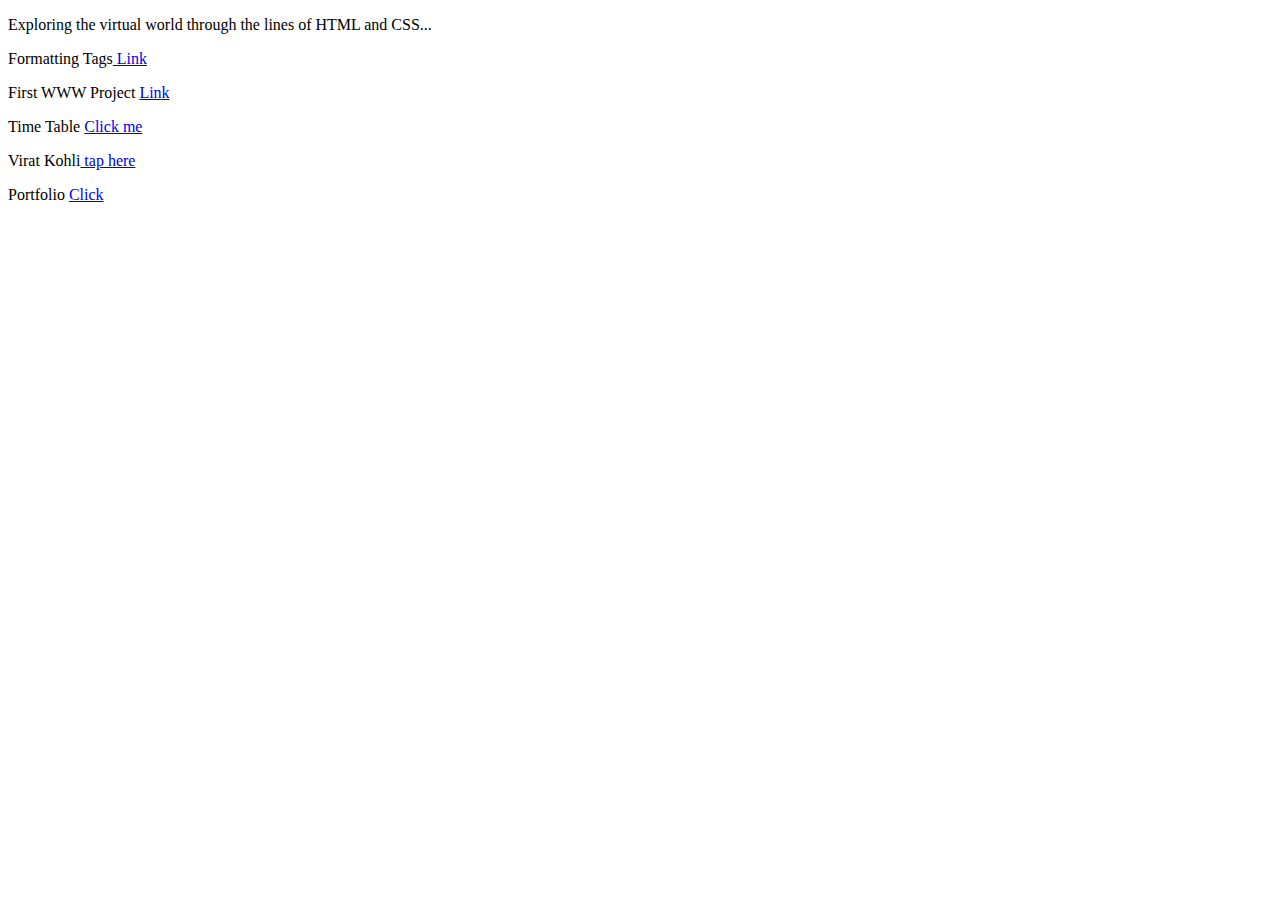
<file: index.html>
<!DOCTYPE html>
<html lang="en">
<head>
    <meta charset="UTF-8">
    <meta name="viewport" content="width=device-width, initial-scale=1.0">
    <title>Welcome to YASWANTH's Website</title>
</head>
<body>
    <p>Exploring the virtual world through the lines of HTML and CSS...
    </p>
    <p> Formatting Tags<a href="Formatting Tags.html"> Link </a></p>
    <p> First WWW Project <a href="First WWW Project.html"> Link </a></p>
    <p> Time Table <a href="Table.html">Click me</a></p>
    <p>Virat Kohli<a href="CSS/first_css/index.html"> tap here </a>
        <p>Portfolio <a href="./CSS/first_css/portfolio/index.html"> Click</a></p>
    



</body>
</html>
</file>
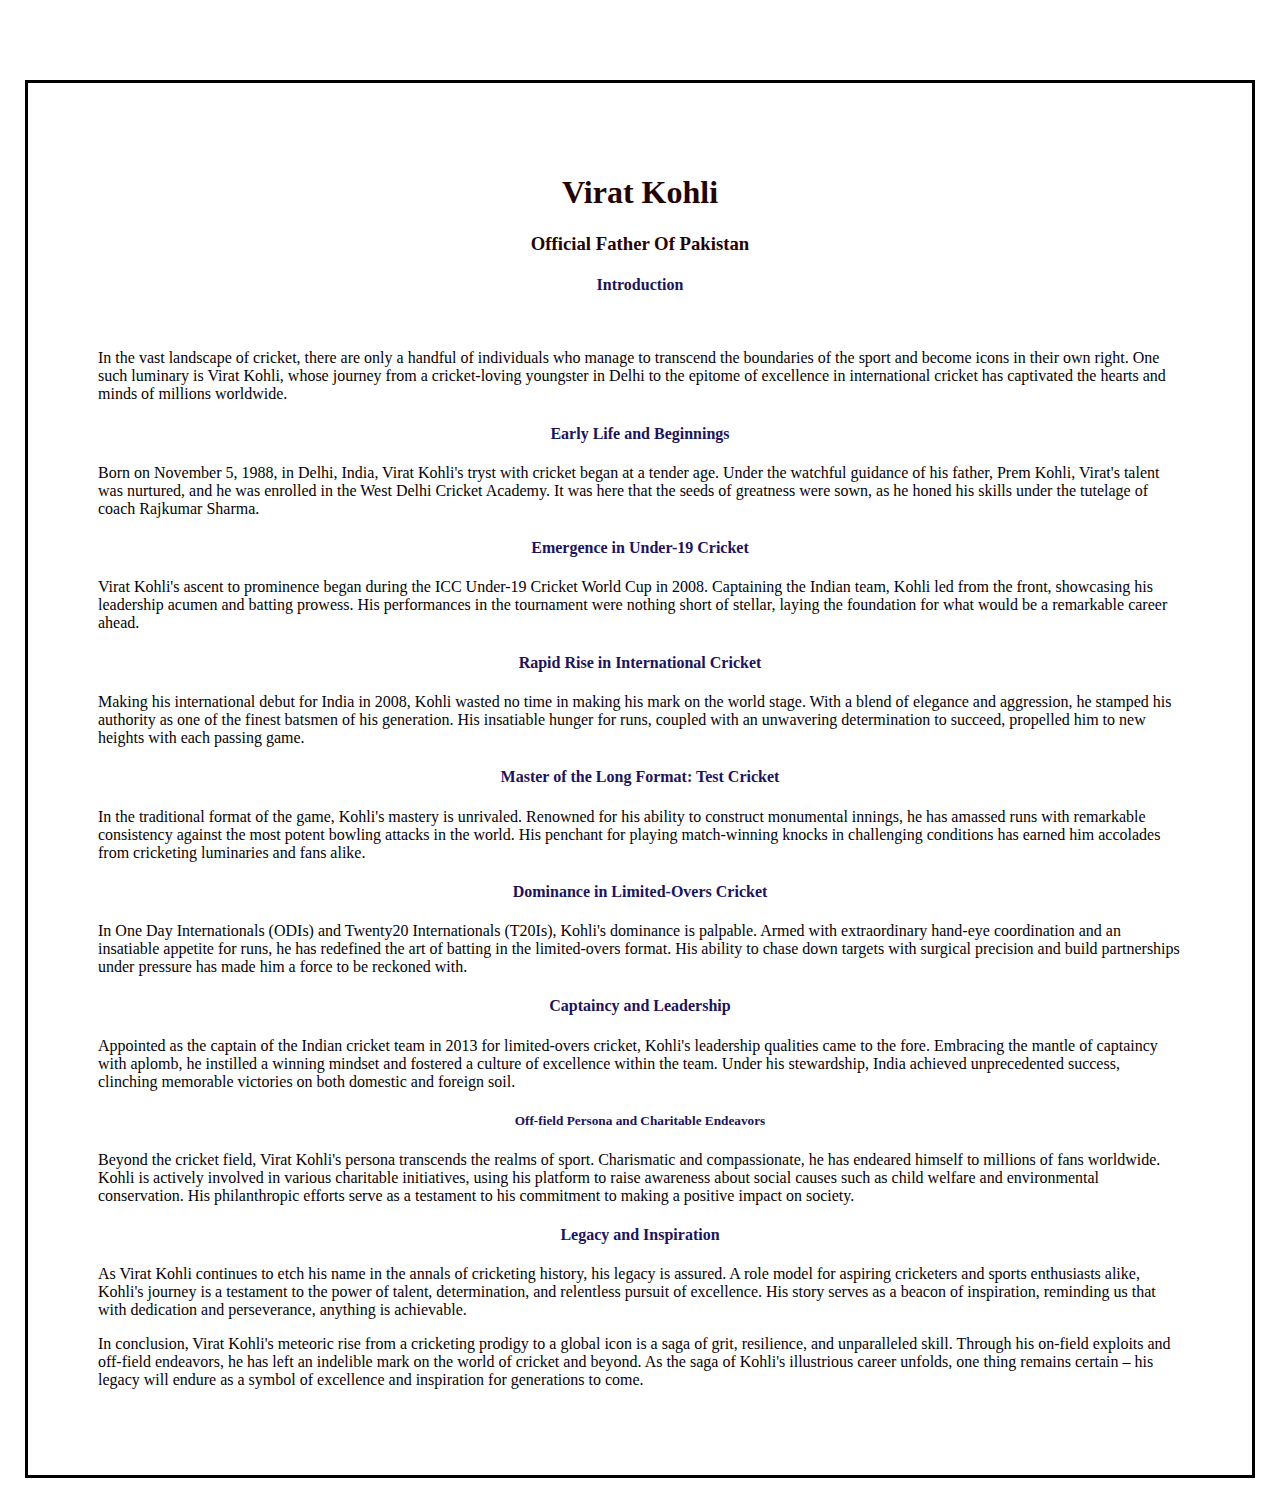
<file: CSS/first_css/index.html>
<!DOCTYPE html>
<html lang="en">
<head>
    <meta charset="UTF-8">
    <meta name="viewport" content="width=device-width, initial-scale=1.0">
    <title>Virat Kohli My Idol</title>
    <link rel="shortcut icon" href="">
    <link rel="stylesheet" href="style.css">

</head>
<body id="virat">
<header id="kohli"> 
           <h1>Virat Kohli</h1>
           <h3>Official Father Of Pakistan</h3>
      
</header>
<main>
   <h4 class="k">Introduction</h4>
           &nbsp;    <p>In the vast landscape of cricket, there are only a handful of individuals who manage to transcend the boundaries of the sport and become icons in their own right. One such luminary is Virat Kohli, whose journey from a cricket-loving youngster in Delhi to the epitome of excellence in international cricket has captivated the hearts and minds of millions worldwide.</p>
    <h4 class="k">Early Life and Beginnings</h4>
           <p>Born on November 5, 1988, in Delhi, India, Virat Kohli's tryst with cricket began at a tender age. Under the watchful guidance of his father, Prem Kohli, Virat's talent was nurtured, and he was enrolled in the West Delhi Cricket Academy. It was here that the seeds of greatness were sown, as he honed his skills under the tutelage of coach Rajkumar Sharma.</p>
    <h4 class="k">Emergence in Under-19 Cricket</h4>    
           <p>Virat Kohli's ascent to prominence began during the ICC Under-19 Cricket World Cup in 2008. Captaining the Indian team, Kohli led from the front, showcasing his leadership acumen and batting prowess. His performances in the tournament were nothing short of stellar, laying the foundation for what would be a remarkable career ahead. </p>   
    <h4 class="k">Rapid Rise in International Cricket  </h4>
           <p>Making his international debut for India in 2008, Kohli wasted no time in making his mark on the world stage. With a blend of elegance and aggression, he stamped his authority as one of the finest batsmen of his generation. His insatiable hunger for runs, coupled with an unwavering determination to succeed, propelled him to new heights with each passing game.  </p>
    <h4 class="k">Master of the Long Format: Test Cricket </h4>     
           <p>In the traditional format of the game, Kohli's mastery is unrivaled. Renowned for his ability to construct monumental innings, he has amassed runs with remarkable consistency against the most potent bowling attacks in the world. His penchant for playing match-winning knocks in challenging conditions has earned him accolades from cricketing luminaries and fans alike. </p>  
    <h4 class="k">Dominance in Limited-Overs Cricket</h4>       
           <p>In One Day Internationals (ODIs) and Twenty20 Internationals (T20Is), Kohli's dominance is palpable. Armed with extraordinary hand-eye coordination and an insatiable appetite for runs, he has redefined the art of batting in the limited-overs format. His ability to chase down targets with surgical precision and build partnerships under pressure has made him a force to be reckoned with.</p>
    <h4 class="k">Captaincy and Leadership</h4>       
           <p>Appointed as the captain of the Indian cricket team in 2013 for limited-overs cricket, Kohli's leadership qualities came to the fore. Embracing the mantle of captaincy with aplomb, he instilled a winning mindset and fostered a culture of excellence within the team. Under his stewardship, India achieved unprecedented success, clinching memorable victories on both domestic and foreign soil. </p>
    <h5 class="k">Off-field Persona and Charitable Endeavors</h5>       
           <p>Beyond the cricket field, Virat Kohli's persona transcends the realms of sport. Charismatic and compassionate, he has endeared himself to millions of fans worldwide. Kohli is actively involved in various charitable initiatives, using his platform to raise awareness about social causes such as child welfare and environmental conservation. His philanthropic efforts serve as a testament to his commitment to making a positive impact on society. </p>
    <h4 class="k">Legacy and Inspiration </h4>             
           <p>As Virat Kohli continues to etch his name in the annals of cricketing history, his legacy is assured. A role model for aspiring cricketers and sports enthusiasts alike, Kohli's journey is a testament to the power of talent, determination, and relentless pursuit of excellence. His story serves as a beacon of inspiration, reminding us that with dedication and perseverance, anything is achievable.  </p>
           <p>In conclusion, Virat Kohli's meteoric rise from a cricketing prodigy to a global icon is a saga of grit, resilience, and unparalleled skill. Through his on-field exploits and off-field endeavors, he has left an indelible mark on the world of cricket and beyond. As the saga of Kohli's illustrious career unfolds, one thing remains certain – his legacy will endure as a symbol of excellence and inspiration for generations to come.</p>
</main>
    
</body>
</html>
</file>
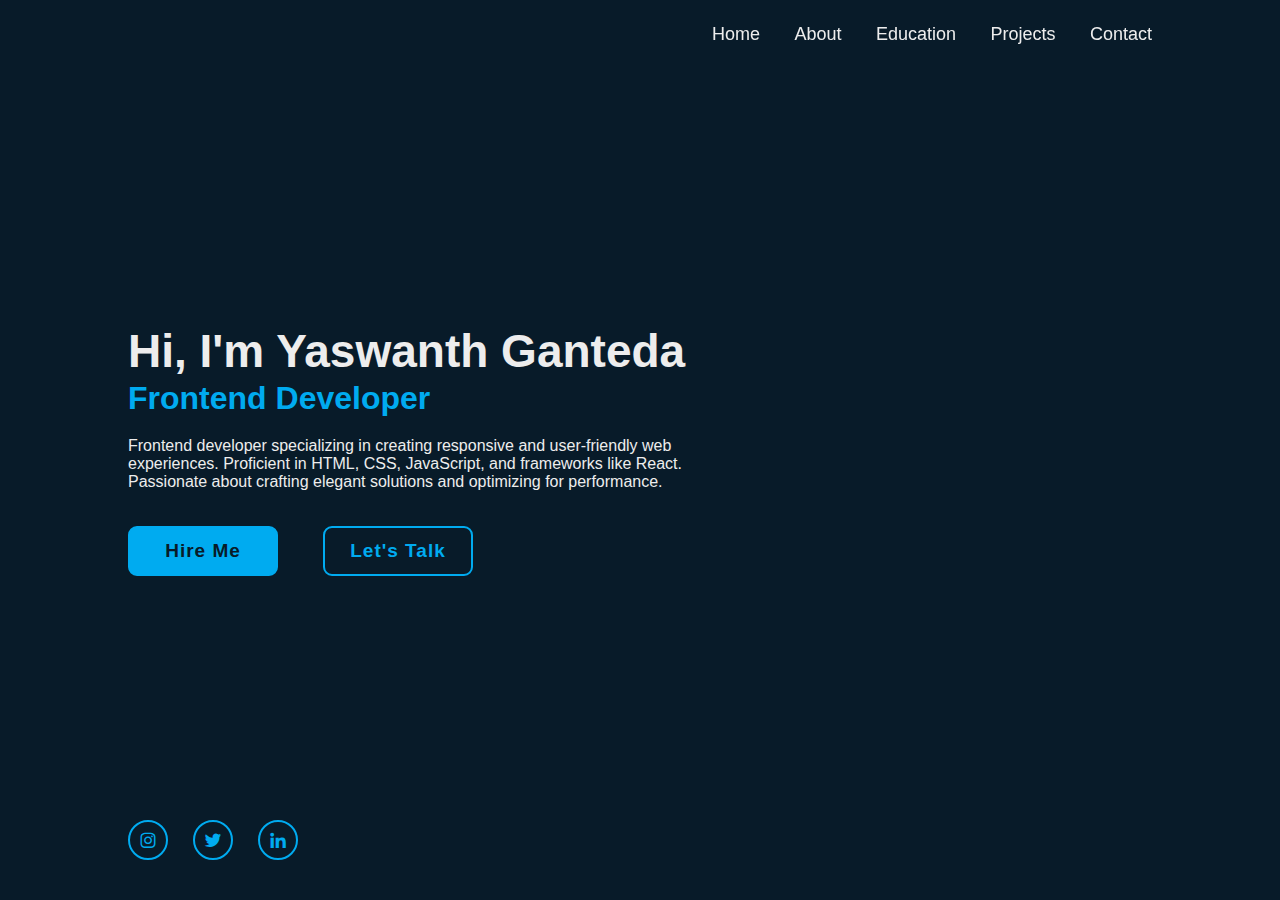
<file: CSS/first_css/portfolio/index.html>
<!DOCTYPE html>
<html lang="en">
<head>
    <meta charset="UTF-8">
    <meta name="viewport" content="width=device-width, initial-scale=1.0">
    <title>Yaswanth</title>
    <link rel="stylesheet" href="style.css">
    <link rel="shortcut icon" href="./imgs/1000_F_311336725_3YEFCi18doCjIKbRP6g74Fgv4kzaY5VS.jpg" type="image/x-icon">
    <link href='https://unpkg.com/boxicons@2.1.4/css/boxicons.min.css' rel='stylesheet'>
</head>
<body>
    <header class="header">
      <a href="#" class="logo">Welcome.</a>
      <nav class="navbar">
  
        <a href="#" class="active">Home</a>
        <a href="#">About</a>
        <a href="#">Education</a>
        <a href="#">Projects</a>
        <a href="#">Contact</a>
      
     </nav>
    </header>
    <!--Header Closes From Here-->
    <section class="home">
     <div class="home-content"> 
        <h1>Hi, I'm Yaswanth Ganteda</h1>
        <h3>Frontend Developer</h3>
        <p>Frontend developer specializing in creating responsive and user-friendly web experiences. Proficient in HTML, CSS, JavaScript, and frameworks like React. Passionate about crafting elegant solutions and optimizing for performance.</p>
      <div class="btn-box"> 
        <a href="#">Hire Me</a>
        <a href="#">Let's Talk</a>

      </div>

    </div>
    <div class="home-sci"> 
      <a href="#"><i class='bx bxl-instagram'></i></a>
      <a href="#"><i class='bx bxl-twitter' ></i></a>
      <a href="#"><i class='bx bxl-linkedin' ></i></a>
    
    </div>
    <span class="home-imgHover"></span>

    </section>

</body>
</html>
</file>
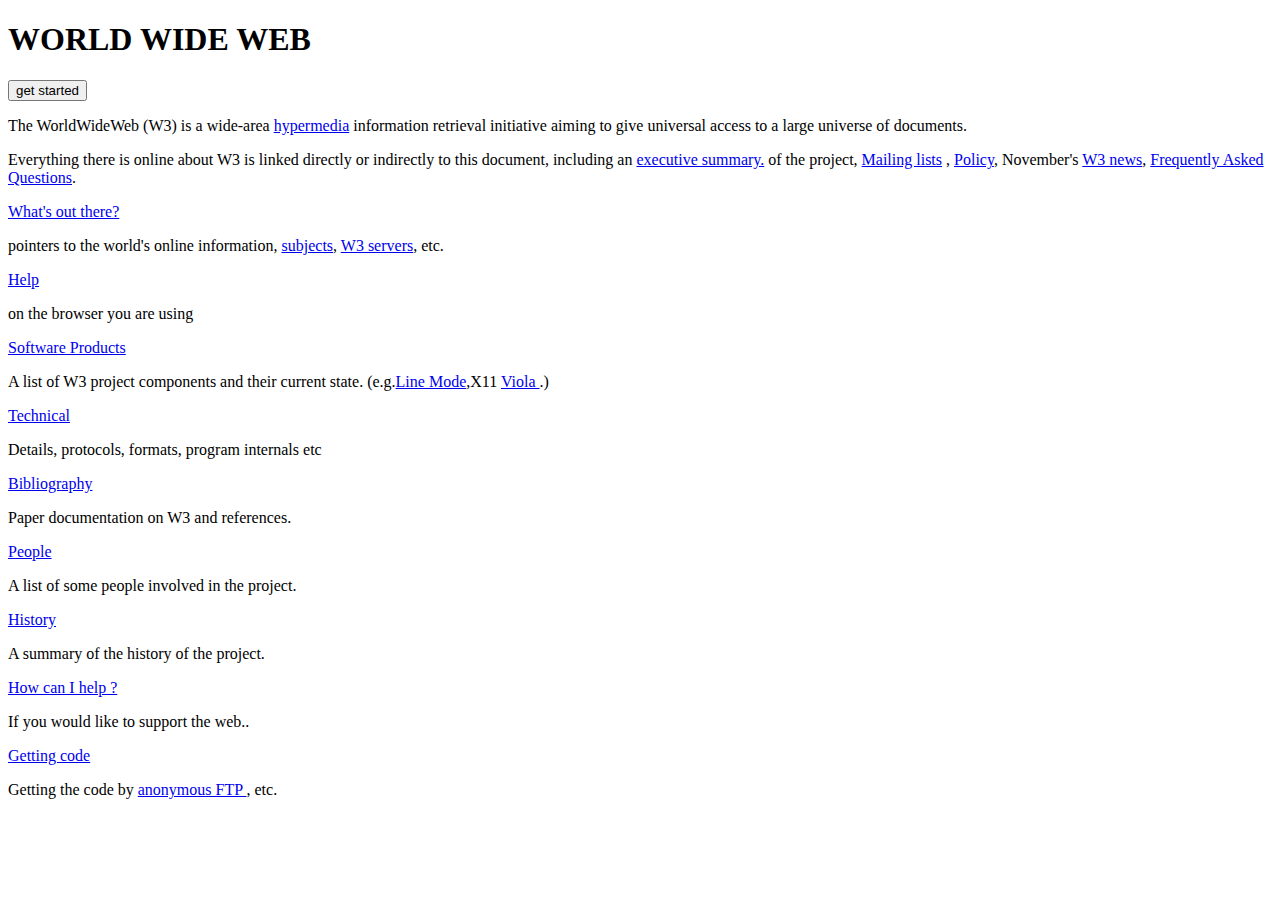
<file: First WWW Project.html>
<!DOCTYPE html>
<html lang="en">
<head>

  <title>Yaswanth's First Project</title> 
</head>
<body>
  <H1>WORLD WIDE WEB</H1>
     <button class="btn btn-primary"> get started </button>
     <p> The WorldWideWeb (W3) is a wide-area <a href="https://google.com/" target="_blank">hypermedia</a>  information retrieval initiative aiming to give universal access to a large universe of documents.</p>
     <!-- second paragraph -->
     <p> Everything there is online about W3 is linked directly or indirectly to this document, including an <a href="https://amazon.in/" target="_blank"> executive summary.</a> of the project, <a href="https://gmail.com/" target="_blank">Mailing lists</a> , <a href="https://privacy.com/" target="_blank">Policy</a>, November's <a href="https://info.cern.ch/hypertext/WWW/News/9211.html" target="_blank">W3 news</a>, <a href="https://info.cern.ch/hypertext/WWW/FAQ/List.html" target="_blank">Frequently Asked Questions</a>.</p>
     <p> <a href="https://info.cern.ch/hypertext/DataSources/Top.html" target="_blank"> What's out there?</a></p>
     <p> pointers to the world's online information, <a href="https://info.cern.ch/hypertext/DataSources/bySubject/Overview.html" target="_blank"> subjects</a>, <a href="https://info.cern.ch/      hypertext/DataSources/WWW/Servers.html"> W3 servers</a>, etc.</p>
     <p> <a href="https://info.cern.ch/hypertext/WWW/Help.html"> Help</a></p>
     <p> on the browser you are using</p>
     <p> <a href="https://info.cern.ch/hypertext/WWW/Status.html" target="_blank">Software Products</a></p>
     <P> A list of W3 project components and their current state. (e.g.<a href="https://info.cern.ch/hypertext/WWW/LineMode/Browser.html" target="_blank">Line Mode</a>,X11 <a href="https://info.cern.ch/hypertext/WWW/Status.html#35" target="_blank">Viola </a>.)</P>
     <p> <a href="https://info.cern.ch/hypertext/WWW/Technical.html" target="_blank">Technical</a></p>
     <p> Details, protocols, formats, program internals etc</p>
     <p> <a href="https://info.cern.ch/hypertext/WWW/Bibliography.htmlof" target="_blank">Bibliography</a> </p>
     <p> Paper documentation on W3 and references.</p>
     <p> <a href="https://info.cern.ch/hypertext/WWW/People.html" target="_blank">People</a></p>
     <p> A list of some people involved in the project.</p>
     <p> <a href="https://info.cern.ch/hypertext/WWW/History.html" target="_blank">History</a></p>
     <p> A summary of the history of the project.</p>
     <p> <a href="https://info.cern.ch/hypertext/WWW/Helping.html" target="_blank">How can I help ?</a></p>
     <p> If you would like to support the web..</p>
     <p><a href="https://info.cern.ch/hypertext/README.html" target="_blank">Getting code </a></p>
     <p> Getting the code by <a href="https://info.cern.ch/hypertext/WWW/LineMode/Defaults/Distribution.html" target="_blank">anonymous FTP </a>, etc.</p>

</body>
</html>
</file>
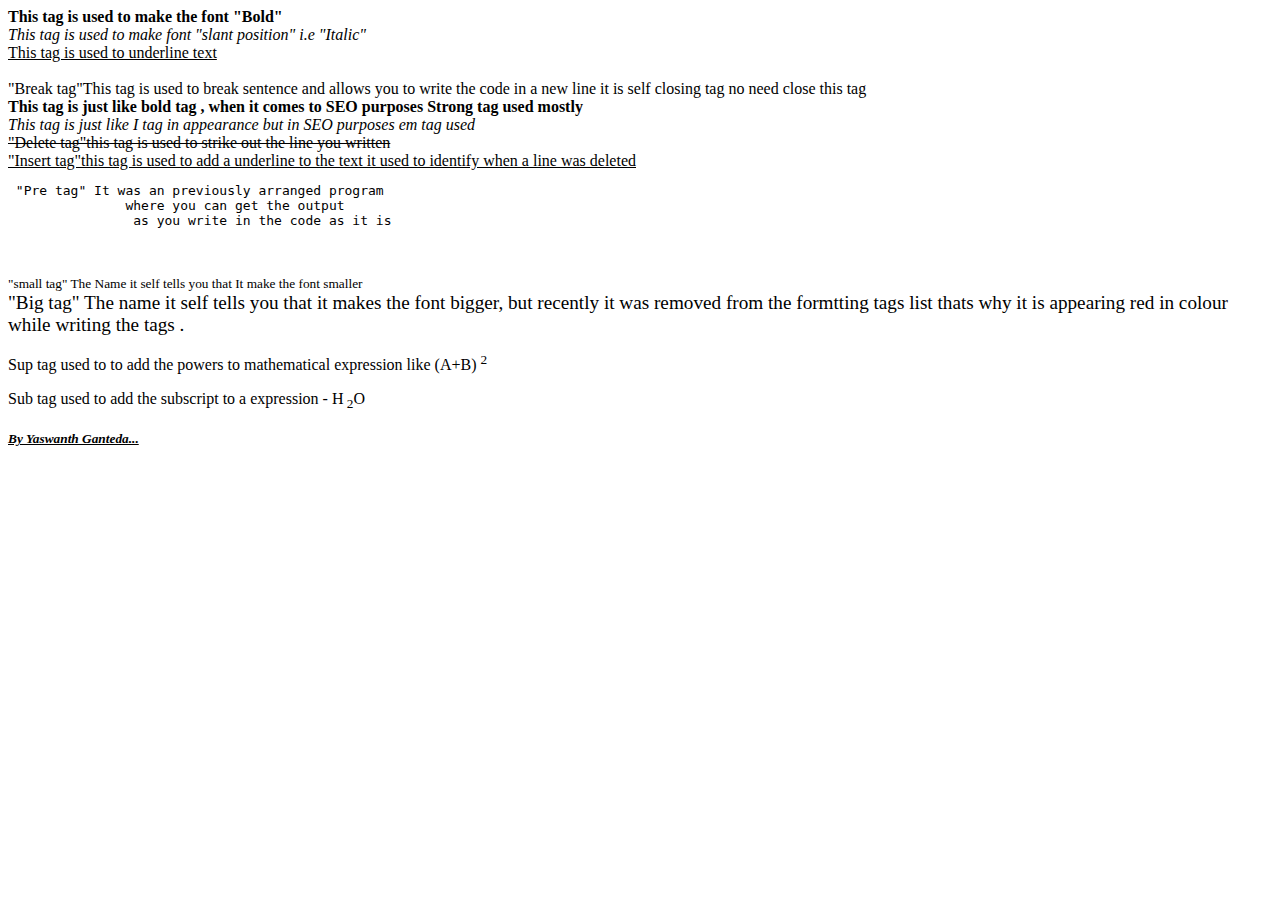
<file: Formatting Tags.html>
<!DOCTYPE html>
<html lang="en">
<head>
    <meta charset="UTF-8">
    <meta name="viewport" content="width=device-width, initial-scale=1.0">
    <title>Formatting Tags</title>
</head>
<body>
    <b> This tag is used to make the font "Bold"</b> <br/>

    <i> This tag is used to make font "slant position" i.e "Italic"</i> <br/>

    <u> This tag is used to underline text </u><br/>

    <br> "Break tag"This tag is used to break sentence and allows you to write the code in a new line it is self closing tag no need close this tag<br/>

    <strong> This tag is just like bold tag , when it comes to SEO purposes Strong tag used mostly</strong><br/>

    <em> This tag is just like I tag in appearance but in SEO purposes em tag used </em><br/>

    <del> "Delete tag"this tag is used to strike out the line you written</del> <br/>

    <ins> "Insert tag"this tag is used to add a underline to the text it used to identify when a line was deleted </ins> <br/>

    <pre> "Pre tag" It was an previously arranged program 
               where you can get the output
                as you write in the code as it is 
    </pre><br/>

    <small> "small tag" The Name it self tells you that It make the font smaller </small><br/>
    
    <big> "Big tag" The name it self tells you that it makes the font bigger, but recently it was removed from the formtting tags list thats why it is appearing red in colour while writing the tags .</big><br> 
    <p> Sup tag used to to add the powers to mathematical expression like  (A+B) <sup>2</sup></p>
    <p> Sub tag used to  add the subscript to a expression  - H<sub> 2</sub>O</p>
    <i> <b> <small><u> By Yaswanth Ganteda...</small></b> </i></u>
    </body>


    


    
</body>
</html>
</file>
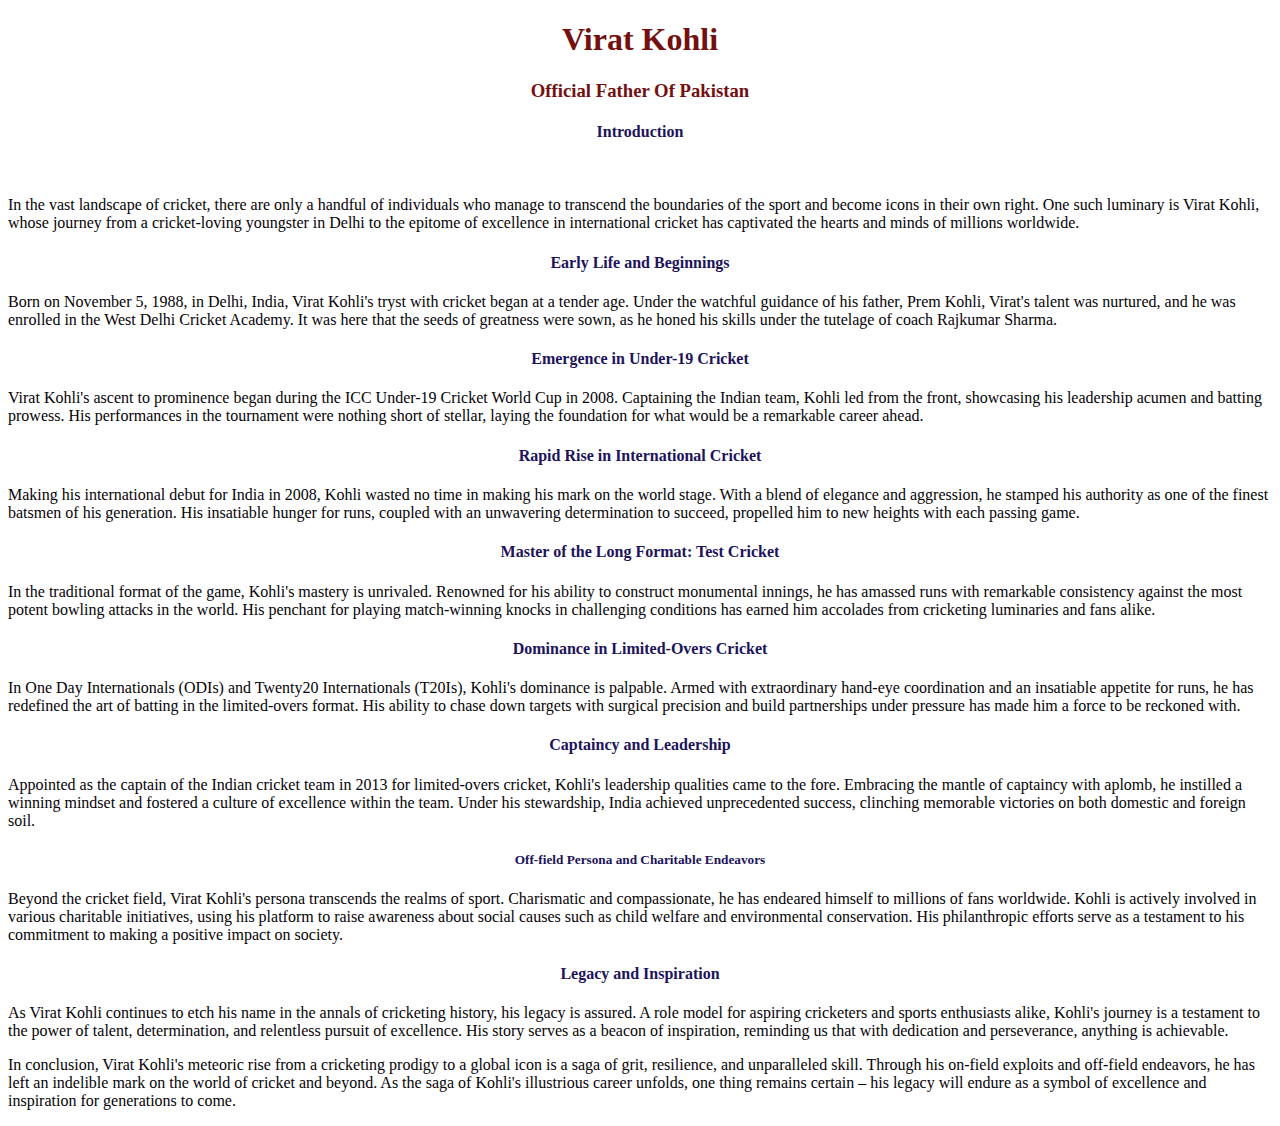
<file: Resume.html>
<!DOCTYPE html>
<html lang="en">
<head>
    <meta charset="UTF-8">
    <meta name="viewport" content="width=device-width, initial-scale=1.0">
    <title>Resume</title>
    <link rel="shortcut icon" href="https://icons.iconarchive.com/icons/cornmanthe3rd/plex/256/Other-html-5-icon.png">
    <link rel="stylesheet" href="Resume.css">

</head>
<body id="virat">
<header id="kohli"> 
           <h1>Virat Kohli</h1>
           <h3>Official Father Of Pakistan</h3>
      
</header>
<main>
   <h4 class="k">Introduction</h4>
           &nbsp;    <p>In the vast landscape of cricket, there are only a handful of individuals who manage to transcend the boundaries of the sport and become icons in their own right. One such luminary is Virat Kohli, whose journey from a cricket-loving youngster in Delhi to the epitome of excellence in international cricket has captivated the hearts and minds of millions worldwide.</p>
    <h4 class="k">Early Life and Beginnings</h4>
           <p>Born on November 5, 1988, in Delhi, India, Virat Kohli's tryst with cricket began at a tender age. Under the watchful guidance of his father, Prem Kohli, Virat's talent was nurtured, and he was enrolled in the West Delhi Cricket Academy. It was here that the seeds of greatness were sown, as he honed his skills under the tutelage of coach Rajkumar Sharma.</p>
    <h4 class="k">Emergence in Under-19 Cricket</h4>    
           <p>Virat Kohli's ascent to prominence began during the ICC Under-19 Cricket World Cup in 2008. Captaining the Indian team, Kohli led from the front, showcasing his leadership acumen and batting prowess. His performances in the tournament were nothing short of stellar, laying the foundation for what would be a remarkable career ahead. </p>   
    <h4 class="k">Rapid Rise in International Cricket  </h4>
           <p>Making his international debut for India in 2008, Kohli wasted no time in making his mark on the world stage. With a blend of elegance and aggression, he stamped his authority as one of the finest batsmen of his generation. His insatiable hunger for runs, coupled with an unwavering determination to succeed, propelled him to new heights with each passing game.  </p>
    <h4 class="k">Master of the Long Format: Test Cricket </h4>     
           <p>In the traditional format of the game, Kohli's mastery is unrivaled. Renowned for his ability to construct monumental innings, he has amassed runs with remarkable consistency against the most potent bowling attacks in the world. His penchant for playing match-winning knocks in challenging conditions has earned him accolades from cricketing luminaries and fans alike. </p>  
    <h4 class="k">Dominance in Limited-Overs Cricket</h4>       
           <p>In One Day Internationals (ODIs) and Twenty20 Internationals (T20Is), Kohli's dominance is palpable. Armed with extraordinary hand-eye coordination and an insatiable appetite for runs, he has redefined the art of batting in the limited-overs format. His ability to chase down targets with surgical precision and build partnerships under pressure has made him a force to be reckoned with.</p>
    <h4 class="k">Captaincy and Leadership</h4>       
           <p>Appointed as the captain of the Indian cricket team in 2013 for limited-overs cricket, Kohli's leadership qualities came to the fore. Embracing the mantle of captaincy with aplomb, he instilled a winning mindset and fostered a culture of excellence within the team. Under his stewardship, India achieved unprecedented success, clinching memorable victories on both domestic and foreign soil. </p>
    <h5 class="k">Off-field Persona and Charitable Endeavors</h5>       
           <p>Beyond the cricket field, Virat Kohli's persona transcends the realms of sport. Charismatic and compassionate, he has endeared himself to millions of fans worldwide. Kohli is actively involved in various charitable initiatives, using his platform to raise awareness about social causes such as child welfare and environmental conservation. His philanthropic efforts serve as a testament to his commitment to making a positive impact on society. </p>
    <h4 class="k">Legacy and Inspiration </h4>             
           <p>As Virat Kohli continues to etch his name in the annals of cricketing history, his legacy is assured. A role model for aspiring cricketers and sports enthusiasts alike, Kohli's journey is a testament to the power of talent, determination, and relentless pursuit of excellence. His story serves as a beacon of inspiration, reminding us that with dedication and perseverance, anything is achievable.  </p>
           <p>In conclusion, Virat Kohli's meteoric rise from a cricketing prodigy to a global icon is a saga of grit, resilience, and unparalleled skill. Through his on-field exploits and off-field endeavors, he has left an indelible mark on the world of cricket and beyond. As the saga of Kohli's illustrious career unfolds, one thing remains certain – his legacy will endure as a symbol of excellence and inspiration for generations to come.</p>
</main>
    
</body>
</html>
</file>
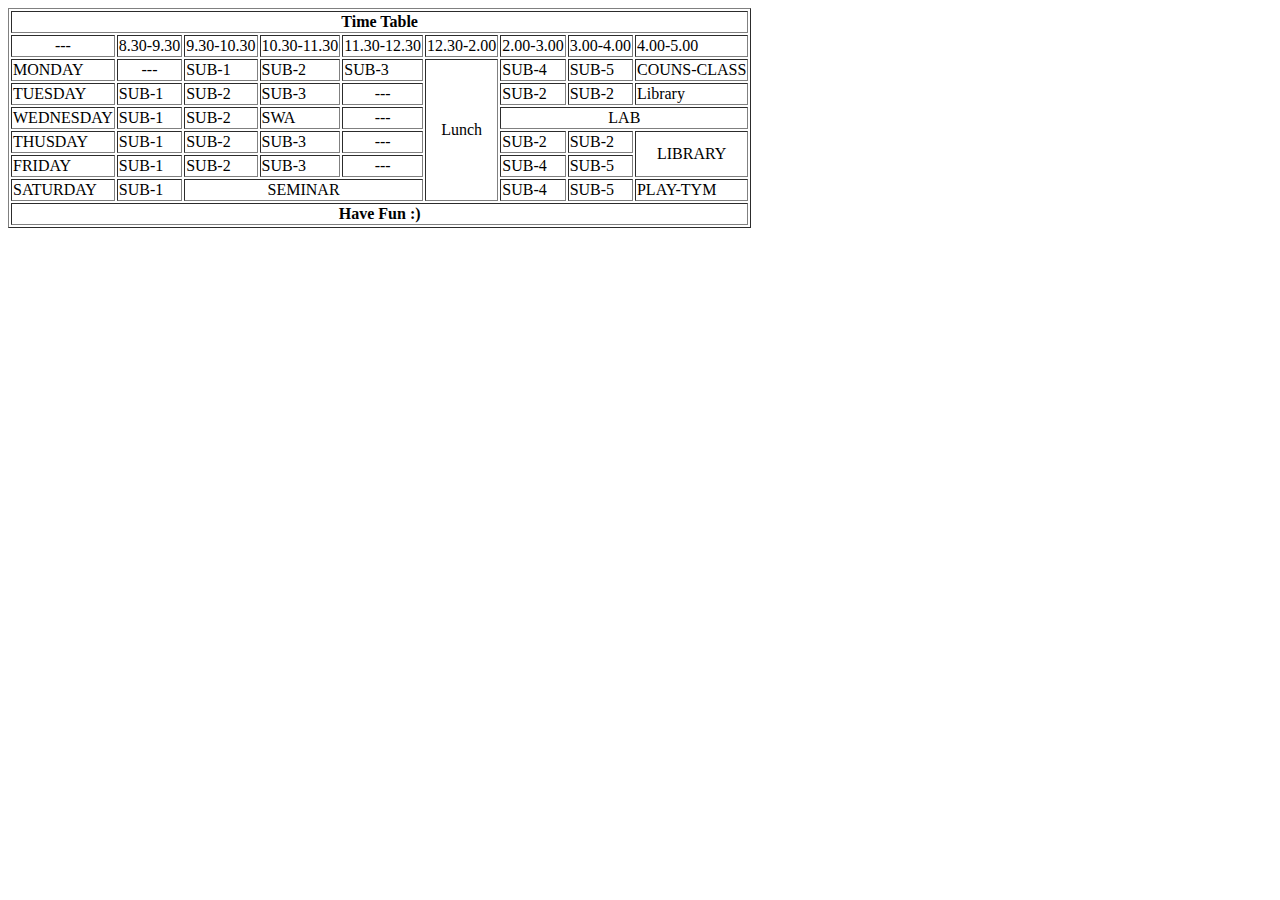
<file: Table.html>
<!DOCTYPE html>
<html lang="en">
<head>
    <meta charset="UTF-8">
    <meta name="viewport" content="width=device-width, initial-scale=1.0">
    <title>Tables</title>
</head>
<body>
    <table border="1"> 
        <tr> 
            <th colspan="9"> Time Table</th>

        </tr>
        <tr>
            <td  align="middle">---</td>
            <td>8.30-9.30</td>
            <td>9.30-10.30</td>
            <td>10.30-11.30</td>
            <td>11.30-12.30</td>
            <td>12.30-2.00</td>
            <td>2.00-3.00</td>
            <td>3.00-4.00</td>
            <td>4.00-5.00</td>
        </tr>

        <tr> 
            <td>MONDAY</td>
            <td  align="middle">---</td>
            <td>SUB-1</td>
            <td>SUB-2</td>
            <td>SUB-3</td>
            <td rowspan="6" align="middle"> Lunch </td>
            <td>SUB-4</td>
            <td>SUB-5</td>
            <td>COUNS-CLASS</td>
        </tr>
        <tr>
            <td>TUESDAY</td>
            <td>SUB-1</td>
            <td>SUB-2</td>
            <td>SUB-3</td>
            <td  align="middle">---</td>
            <td>SUB-2</td>
            <td>SUB-2</td>
            <td>Library</td>

        </tr>
        <tr>
            <td>WEDNESDAY</td>
            <td>SUB-1</td>
            <td>SUB-2</td>
            <td>SWA</td>
            <td  align="middle">---</td>
            <td colspan="3" align="middle">LAB</td>

        </tr>
        <tr>
            <td>THUSDAY</td>
            <td>SUB-1</td>
            <td>SUB-2</td>
            <td>SUB-3</td>
            <td  align="middle">---</td>
            <td>SUB-2</td>
            <td>SUB-2</td>
            <td rowspan="2" align="middle">LIBRARY</td> 
           
        </tr>
        <tr>
            <td>FRIDAY</td>
            <td>SUB-1</td>
            <td>SUB-2</td>
            <td>SUB-3</td>
            <td  align="middle">---</td>
            <td>SUB-4</td>
            <td>SUB-5</td>
            
        </tr>
        <tr>
            <td>SATURDAY</td>
            <td>SUB-1</td>
            <td colspan="3"SEMINAR align="middle">SEMINAR </td>
            <td>SUB-4</td>
            <td>SUB-5</td>
            <td>PLAY-TYM</td>
        
        </tr>
        <tr> 
            <th colspan="9" align="middle"> Have Fun :)</th>
        </tr>
    








    </table>
    
</body>
</html>
</file>
<file: CSS/first_css/style.css>
#virat { background-image: url(https://i.pinimg.com/originals/74/9f/2c/749f2cae28031060f881b9fd6cffdd24.jpg); 
    background-size: cover;
    background-repeat: no-repeat;
color: rgb(6, 2, 7);
padding: 70px;
margin-top: 80px;
border: 3px solid black;
margin-left: 25px;
margin-right: 25px;
margin-bottom: 25px;
}

#kohli
{
   text-align: center;
   color: rgb(37, 3, 3);
}
.k
{
    text-align: center;
    color: rgb(32, 19, 91);
}
</file>
<file: CSS/first_css/portfolio/style.css>
*{
    margin: 0;
    padding: 0;
    box-sizing: border-box;
    font-family: 'poppins', sans-serif;
}
img{
    height: 100px;
    width: 200px;
    text-align: center;

}
body{
    background-color: #081b29;

}
.header{
    position: fixed;
    top: 0;
    left: 0;
    width: 100%;
    padding: 20px 10%;
    background-color: transparent;
    display: flex;
    justify-content: space-between;
    align-items: center;
    z-index: 100%;
}
.logo{
    position: relative;
    font-size: 25px ;
    color: #ededed;
    text-decoration: none;
    font-weight: 600;

}
.logo::before{
    content: '';
    position: absolute;
    top: 0;
    right: 0;
    width: 100%;
    height: 100%;
    background:#081b29;
    animation: shoWRight 1s forwards;
    animation-delay: .4s;
}
.navbar a {
    font-size: 18px;
    color:#ededed;
    text-decoration: none;
    font-weight: 500;
    margin-left: 30px;
    transition: 2s;

}
.navbar a:hover,
.navbar a:active{
    color: rgb(7, 61, 88);
}
.home{
    height: 100vh;
    background: url(.);
    background-size: cover;
    background-position: center;
    display: flex;
    align-items: center;
    padding:0 10%;
    color: #ededed;
}
.home-content{
   
    max-width: 600px;

}
.home-content h1 {

    font-size: 46px;
    font-weight: 700;
    line-height: 1.2;

}
.home-content h3{
    font-size: 32px;
    font-weight: 700;
    color:#00abf0;
}
.home-content p{
    font-size: 16px;
    margin-top: 20px;
    margin-bottom: 35px;

}
.home-content .btn-box {
    display: flex;
    justify-content: space-between;
    width: 345px;
    height: 50px;
   
}
.btn-box a {
    position: relative;
    display: inline-flex;
    justify-content: center;
    align-items: center;
    width: 150px;
    height:100%;
    background: #00abf0 ;
    border: 2px solid #00abf0;
    border-radius: 9px;
    text-decoration: none;
    font-size: 19px;
    color:#081b29;
    font-weight: 600;
    letter-spacing: 1px;
    z-index: -1;
    overflow: hidden;
    transition: .5s;
    
}

.btn-box a:nth-child(2) {
    background: transparent;
    color: #00abf0;
}
.btn-box a:nth-child(2):hover{
    color: #081b29;
}
.btn-box a:nth-child(2)::before{
    background: #00abf0;

}

.btn-box a::before{
    content: '';
    position: absolute;
    top: 0;
    left: 0;
    width: 0%;
    height: 100%;
    background:#081b29;
    z-index: -1;
    transition: .5s;
}
.btn-box a:hover::before{
    width: 100%;

}
.home-sci{
    position: absolute;
    bottom: 40px;
    width: 170px;
   display: flex;
   justify-content: space-between;
}
.home-sci a {
    position: relative;
    display: inline-flex;
    justify-content: center;
    align-items: center;
    width: 40px;
    height: 40px;
    background: transparent;
    border: 2px solid #00abf0;
    border-radius: 50%;
    font-size: 20px;
    color: #00abf0;
    text-decoration: none;
    z-index: 1;
    overflow: hidden;

}
.home-sci a:hover{
    color: #081b29;

}

.home-sci a::before{
    content: '';
    position: absolute;
    top: 0;
    left: 0;
    width: 0;
    height: 100%;
    background: #00abf0;
    z-index: -1;
    transition: .5s;

}
.home-sci a:hover::before{

    width: 100%;
}
.home-imgHover{
    position: absolute;
    top: 0;
    right: 30px;
    width: 500px;
    height: 100%;
    background: transparent;
    transition: 3s;
}
.home-imgHover:hover{
    background:#081b29;
    opacity: .8;
}


@keyframes shoWRight {
    100%{
        width: 0;
    }
}
</file>
<file: Resume.css>
#virat { background-image: url(https://i.pinimg.com/originals/74/9f/2c/749f2cae28031060f881b9fd6cffdd24.jpg); 
    background-size: cover;
    background-repeat: no-repeat;
color: rgb(6, 2, 7);}
#kohli
{
   text-align: center;
   color: rgb(115, 16, 16);
}
.k
{
    text-align: center;
    color: rgb(32, 19, 91);
}
</file>
